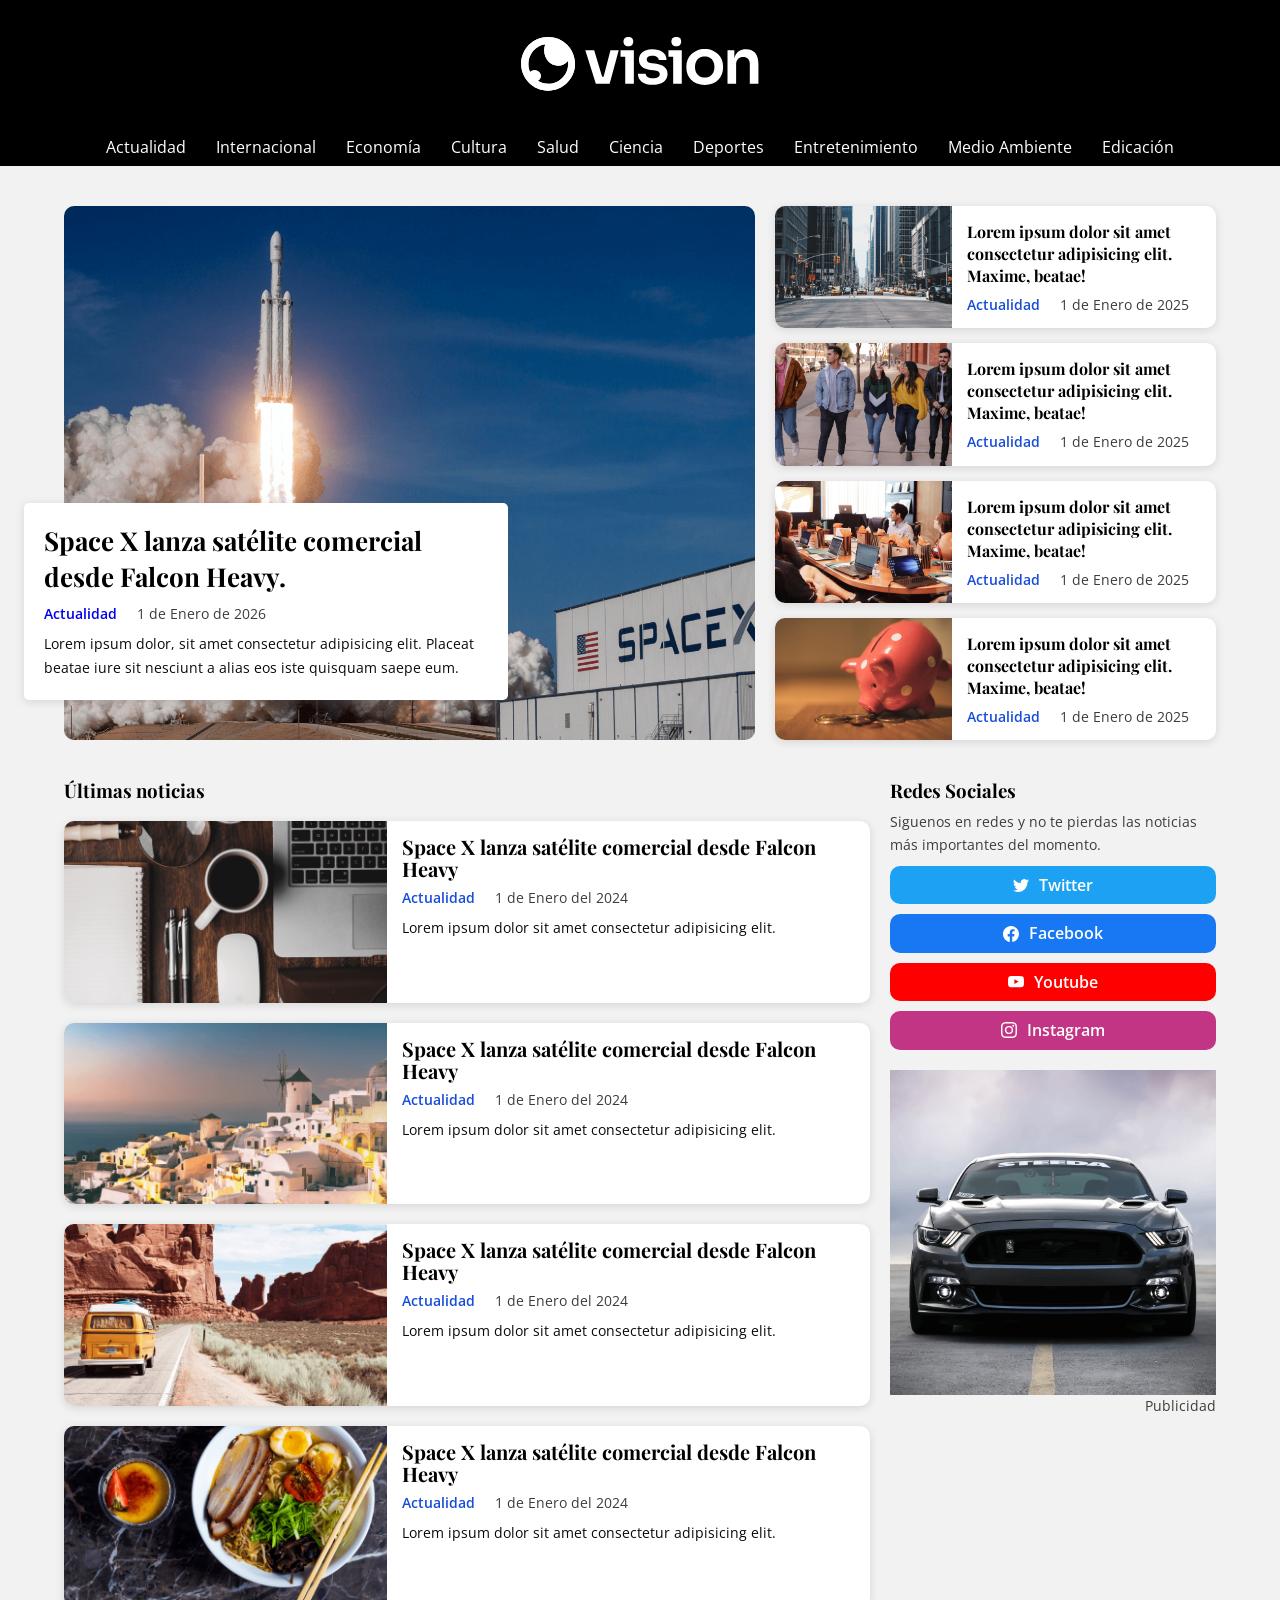
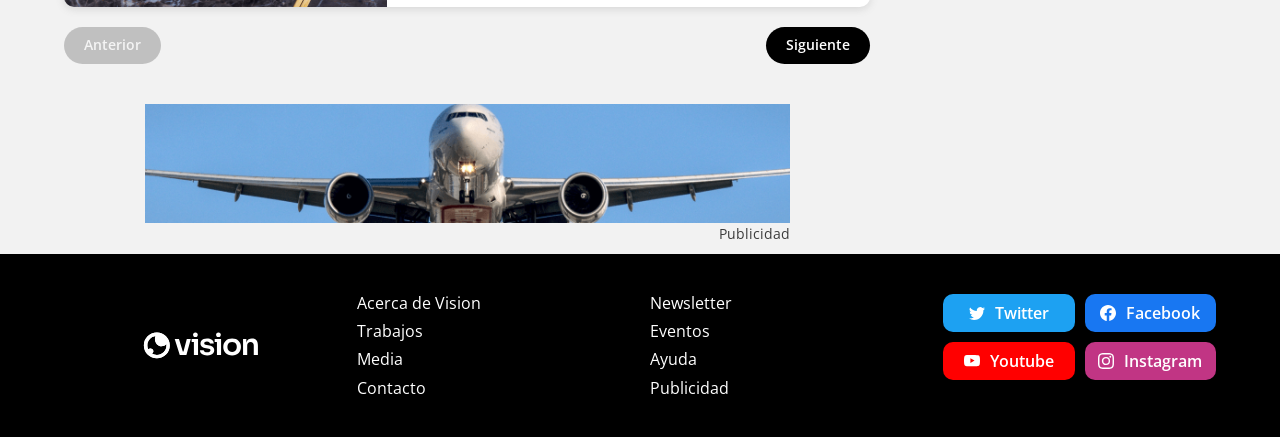
<file: index.html>
<!doctype html>
<html lang="es">
  <head>
    <meta charset="UTF-8" />
    <meta name="viewport" content="width=device-width, initial-scale=1.0" />
    <link rel="preconnect" href="https://fonts.googleapis.com" />
    <link rel="preconnect" href="https://fonts.gstatic.com" crossorigin />
    <link
      href="https://fonts.googleapis.com/css2?family=Open+Sans:ital,wght@0,300..800;1,300..800&family=Playfair+Display:ital,wght@0,400..900;1,400..900&display=swap"
      rel="stylesheet"
    />
    <link rel="stylesheet" href="Css/normalize.css" />
    <link rel="stylesheet" href="Css/estilos.css" />
    <!-- etiqueta "defer" para que el script cargue hasta el final -->
    <script src="./main.js" defer></script>
    <title>Vision Blog</title>
  </head>
  <body>
    <header class="header">
      <!-- logo de la pagina y funcion de enlace a la pagina principal -->
      <div class="logo">
        <a href="index.html">
          <img src="./assets/logo.svg" alt="Logo Vision Blog" />
        </a>
        <button class="btn-menu" id="btn-menu">
          <svg
            xmlns="http://www.w3.org/2000/svg"
            width="16"
            height="16"
            fill="currentColor"
            class="icono"
            viewBox="0 0 16 16"
          >
            <path
              fill-rule="evenodd"
              d="M2.5 12a.5.5 0 0 1 .5-.5h10a.5.5 0 0 1 0 1H3a.5.5 0 0 1-.5-.5m0-4a.5.5 0 0 1 .5-.5h10a.5.5 0 0 1 0 1H3a.5.5 0 0 1-.5-.5m0-4a.5.5 0 0 1 .5-.5h10a.5.5 0 0 1 0 1H3a.5.5 0 0 1-.5-.5"
            />
          </svg>
          <span>Categorias</span>
        </button>
      </div>
      <!-- navbar con ul y li para enlaces del navbar ya que Wordpress trabaja los navbar como lista y no como nav -->
      <div class="contenedor-navbar" id="contenedor-navbar">
        <ul class="navbar">
          <li><a href="#">Actualidad</a></li>
          <li><a href="#">Internacional</a></li>
          <li><a href="#">Economía</a></li>
          <li><a href="#">Cultura</a></li>
          <li><a href="#">Salud</a></li>
          <li><a href="#">Ciencia</a></li>
          <li><a href="#">Deportes</a></li>
          <li><a href="#">Entretenimiento</a></li>
          <li><a href="#">Medio Ambiente</a></li>
          <li><a href="#">Edicación</a></li>
        </ul>
      </div>
    </header>

    <main class="main contenedor">
      <section class="noticias-principales">
        <a href="single.html" class="principal">
          <div class="thumb">
            <img src="./assets/img/0.png" alt="" />
          </div>
          <div class="info">
            <h4 class="titulo">
              Space X lanza satélite comercial desde Falcon Heavy.
            </h4>
            <div class="meta">
              <p class="categoria">Actualidad</p>
              <span class="fecha">1 de Enero de 2026</span>
            </div>
            <p class="extracto">
              Lorem ipsum dolor, sit amet consectetur adipisicing elit. Placeat
              beatae iure sit nesciunt a alias eos iste quisquam saepe eum.
            </p>
          </div>
        </a>

        <div class="noticias-destacadas">
          <a href="single.html" class="card">
            <div class="thumb">
              <img src="./assets/img/1.png" alt="" />
            </div>
            <div class="info">
              <h4 class="titulo">
                Lorem ipsum dolor sit amet consectetur adipisicing elit. Maxime,
                beatae!
              </h4>
              <div class="meta">
                <p class="categoria">Actualidad</p>
                <span class="fecha">1 de Enero de 2025</span>
              </div>
            </div>
          </a>

          <a href="single.html" class="card">
            <div class="thumb">
              <img src="./assets/img/2.png" alt="" />
            </div>
            <div class="info">
              <h4 class="titulo">
                Lorem ipsum dolor sit amet consectetur adipisicing elit. Maxime,
                beatae!
              </h4>
              <div class="meta">
                <p class="categoria">Actualidad</p>
                <span class="fecha">1 de Enero de 2025</span>
              </div>
            </div>
          </a>

          <a href="single.html" class="card">
            <div class="thumb">
              <img src="./assets/img/3.png" alt="" />
            </div>
            <div class="info">
              <h4 class="titulo">
                Lorem ipsum dolor sit amet consectetur adipisicing elit. Maxime,
                beatae!
              </h4>
              <div class="meta">
                <p class="categoria">Actualidad</p>
                <span class="fecha">1 de Enero de 2025</span>
              </div>
            </div>
          </a>

          <a href="single.html" class="card">
            <div class="thumb">
              <img src="./assets/img/4.png" alt="" />
            </div>
            <div class="info">
              <h4 class="titulo">
                Lorem ipsum dolor sit amet consectetur adipisicing elit. Maxime,
                beatae!
              </h4>
              <div class="meta">
                <p class="categoria">Actualidad</p>
                <span class="fecha">1 de Enero de 2025</span>
              </div>
            </div>
          </a>
        </div>
      </section>

      <div class="grid">
        <section class="noticias">
          <h3 class="titulo-seccion">Últimas noticias</h3>
          <a href="single.html" class="card">
            <div class="thumb">
              <img src="./assets/img/5.png" alt="" />
            </div>
            <div class="info">
              <h4 class="titulo">
                Space X lanza satélite comercial desde Falcon Heavy
              </h4>
              <div class="meta">
                <p class="categoria">Actualidad</p>
                <span class="fecha">1 de Enero del 2024</span>
              </div>
              <p class="extracto">
                Lorem ipsum dolor sit amet consectetur adipisicing elit.
              </p>
            </div>
          </a>

          <a href="single.html" class="card">
            <div class="thumb">
              <img src="./assets/img/6.png" alt="" />
            </div>
            <div class="info">
              <h4 class="titulo">
                Space X lanza satélite comercial desde Falcon Heavy
              </h4>
              <div class="meta">
                <p class="categoria">Actualidad</p>
                <span class="fecha">1 de Enero del 2024</span>
              </div>
              <p class="extracto">
                Lorem ipsum dolor sit amet consectetur adipisicing elit.
              </p>
            </div>
          </a>

          <a href="single.html" class="card">
            <div class="thumb">
              <img src="./assets/img/7.png" alt="" />
            </div>
            <div class="info">
              <h4 class="titulo">
                Space X lanza satélite comercial desde Falcon Heavy
              </h4>
              <div class="meta">
                <p class="categoria">Actualidad</p>
                <span class="fecha">1 de Enero del 2024</span>
              </div>
              <p class="extracto">
                Lorem ipsum dolor sit amet consectetur adipisicing elit.
              </p>
            </div>
          </a>

          <a href="single.html" class="card">
            <div class="thumb">
              <img src="./assets/img/8.png" alt="" />
            </div>
            <div class="info">
              <h4 class="titulo">
                Space X lanza satélite comercial desde Falcon Heavy
              </h4>
              <div class="meta">
                <p class="categoria">Actualidad</p>
                <span class="fecha">1 de Enero del 2024</span>
              </div>
              <p class="extracto">
                Lorem ipsum dolor sit amet consectetur adipisicing elit.
              </p>
            </div>
          </a>
          <div class="paginacion">
            <a href="#" class="boton desactivado">Anterior</a>
            <a href="#" class="boton">Siguiente</a>
          </div>
          <div class="anuncios">
            <a href="#" class="anuncio">
              <img src="./assets/img/banner.png" alt="" />
              <p class="leyenda">Publicidad</p>
            </a>
          </div>
        </section>

        <aside class="sidebar">
          <div class="widgets">
            <div class="redes-sociales">
              <h3 class="titulo-seccion">Redes Sociales</h3>
              <p>
                Siguenos en redes y no te pierdas las noticias más importantes
                del momento.
              </p>
              <div class="redes">
                <!-- _blank para que abre en otra pestaña y no se cierre el sitio -->
                <a href="#" class="twitter" target="_blank">
                  <svg
                    xmlns="http://www.w3.org/2000/svg"
                    width="16"
                    height="16"
                    fill="currentColor"
                    class="icono"
                    viewBox="0 0 16 16"
                  >
                    <path
                      d="M5.026 15c6.038 0 9.341-5.003 9.341-9.334q.002-.211-.006-.422A6.7 6.7 0 0 0 16 3.542a6.7 6.7 0 0 1-1.889.518 3.3 3.3 0 0 0 1.447-1.817 6.5 6.5 0 0 1-2.087.793A3.286 3.286 0 0 0 7.875 6.03a9.32 9.32 0 0 1-6.767-3.429 3.29 3.29 0 0 0 1.018 4.382A3.3 3.3 0 0 1 .64 6.575v.045a3.29 3.29 0 0 0 2.632 3.218 3.2 3.2 0 0 1-.865.115 3 3 0 0 1-.614-.057 3.28 3.28 0 0 0 3.067 2.277A6.6 6.6 0 0 1 .78 13.58a6 6 0 0 1-.78-.045A9.34 9.34 0 0 0 5.026 15"
                    />
                  </svg>
                  <span>Twitter</span>
                </a>

                <a href="#" class="facebook" target="_blank">
                  <svg
                    xmlns="http://www.w3.org/2000/svg"
                    width="16"
                    height="16"
                    fill="currentColor"
                    class="icono"
                    viewBox="0 0 16 16"
                  >
                    <path
                      d="M16 8.049c0-4.446-3.582-8.05-8-8.05C3.58 0-.002 3.603-.002 8.05c0 4.017 2.926 7.347 6.75 7.951v-5.625h-2.03V8.05H6.75V6.275c0-2.017 1.195-3.131 3.022-3.131.876 0 1.791.157 1.791.157v1.98h-1.009c-.993 0-1.303.621-1.303 1.258v1.51h2.218l-.354 2.326H9.25V16c3.824-.604 6.75-3.934 6.75-7.951"
                    />
                  </svg>
                  <span>Facebook</span>
                </a>

                <a href="#" class="youtube" target="_blank">
                  <svg
                    xmlns="http://www.w3.org/2000/svg"
                    width="16"
                    height="16"
                    fill="currentColor"
                    class="icono"
                    viewBox="0 0 16 16"
                  >
                    <path
                      d="M8.051 1.999h.089c.822.003 4.987.033 6.11.335a2.01 2.01 0 0 1 1.415 1.42c.101.38.172.883.22 1.402l.01.104.022.26.008.104c.065.914.073 1.77.074 1.957v.075c-.001.194-.01 1.108-.082 2.06l-.008.105-.009.104c-.05.572-.124 1.14-.235 1.558a2.01 2.01 0 0 1-1.415 1.42c-1.16.312-5.569.334-6.18.335h-.142c-.309 0-1.587-.006-2.927-.052l-.17-.006-.087-.004-.171-.007-.171-.007c-1.11-.049-2.167-.128-2.654-.26a2.01 2.01 0 0 1-1.415-1.419c-.111-.417-.185-.986-.235-1.558L.09 9.82l-.008-.104A31 31 0 0 1 0 7.68v-.123c.002-.215.01-.958.064-1.778l.007-.103.003-.052.008-.104.022-.26.01-.104c.048-.519.119-1.023.22-1.402a2.01 2.01 0 0 1 1.415-1.42c.487-.13 1.544-.21 2.654-.26l.17-.007.172-.006.086-.003.171-.007A100 100 0 0 1 7.858 2zM6.4 5.209v4.818l4.157-2.408z"
                    />
                  </svg>
                  <span>Youtube</span>
                </a>

                <a href="#" class="instagram" target="_blank">
                  <svg
                    xmlns="http://www.w3.org/2000/svg"
                    width="16"
                    height="16"
                    fill="currentColor"
                    class="icono"
                    viewBox="0 0 16 16"
                  >
                    <path
                      d="M8 0C5.829 0 5.556.01 4.703.048 3.85.088 3.269.222 2.76.42a3.9 3.9 0 0 0-1.417.923A3.9 3.9 0 0 0 .42 2.76C.222 3.268.087 3.85.048 4.7.01 5.555 0 5.827 0 8.001c0 2.172.01 2.444.048 3.297.04.852.174 1.433.372 1.942.205.526.478.972.923 1.417.444.445.89.719 1.416.923.51.198 1.09.333 1.942.372C5.555 15.99 5.827 16 8 16s2.444-.01 3.298-.048c.851-.04 1.434-.174 1.943-.372a3.9 3.9 0 0 0 1.416-.923c.445-.445.718-.891.923-1.417.197-.509.332-1.09.372-1.942C15.99 10.445 16 10.173 16 8s-.01-2.445-.048-3.299c-.04-.851-.175-1.433-.372-1.941a3.9 3.9 0 0 0-.923-1.417A3.9 3.9 0 0 0 13.24.42c-.51-.198-1.092-.333-1.943-.372C10.443.01 10.172 0 7.998 0zm-.717 1.442h.718c2.136 0 2.389.007 3.232.046.78.035 1.204.166 1.486.275.373.145.64.319.92.599s.453.546.598.92c.11.281.24.705.275 1.485.039.843.047 1.096.047 3.231s-.008 2.389-.047 3.232c-.035.78-.166 1.203-.275 1.485a2.5 2.5 0 0 1-.599.919c-.28.28-.546.453-.92.598-.28.11-.704.24-1.485.276-.843.038-1.096.047-3.232.047s-2.39-.009-3.233-.047c-.78-.036-1.203-.166-1.485-.276a2.5 2.5 0 0 1-.92-.598 2.5 2.5 0 0 1-.6-.92c-.109-.281-.24-.705-.275-1.485-.038-.843-.046-1.096-.046-3.233s.008-2.388.046-3.231c.036-.78.166-1.204.276-1.486.145-.373.319-.64.599-.92s.546-.453.92-.598c.282-.11.705-.24 1.485-.276.738-.034 1.024-.044 2.515-.045zm4.988 1.328a.96.96 0 1 0 0 1.92.96.96 0 0 0 0-1.92m-4.27 1.122a4.109 4.109 0 1 0 0 8.217 4.109 4.109 0 0 0 0-8.217m0 1.441a2.667 2.667 0 1 1 0 5.334 2.667 2.667 0 0 1 0-5.334"
                    />
                  </svg>
                  <span>Instagram</span>
                </a>
              </div>
            </div>

            <div class="publicidad">
                <a href="#" class="anuncio">
                    <img src="./assets/img/ad.png" alt="" />
                    <p class="leyenda">Publicidad</p>
                </a>
            </div>
          </div>
        </aside>
      </div>
    </main>

    <footer class="footer">
        <div class="contenedor">
            <div class="widgets">
                <div class="logo">
                    <img src="./assets/logo.svg" alt="Logo Vision Blog" />
                </div>
                <div class="enlaces">
                    <ul>
                        <li><a href="#">Acerca de Vision</a></li>
                        <li><a href="#">Trabajos</a></li>
                        <li><a href="#">Media</a></li>
                        <li><a href="#">Contacto</a></li>
                    </ul>
                </div>
                <div class="enlaces">
                    <ul>
                        <li><a href="#">Newsletter</a></li>
                        <li><a href="#">Eventos</a></li>
                        <li><a href="#">Ayuda</a></li>
                        <li><a href="#">Publicidad</a></li>
                    </ul>
                </div>
                <div class="redes-sociales">
                    <div class="redes">
                        <!-- _blank para que abre en otra pestaña y no se cierre el sitio -->
                        <a href="#" class="twitter" target="_blank">
                        <svg
                            xmlns="http://www.w3.org/2000/svg"
                            width="16"
                            height="16"
                            fill="currentColor"
                            class="icono"
                            viewBox="0 0 16 16"
                        >
                            <path
                            d="M5.026 15c6.038 0 9.341-5.003 9.341-9.334q.002-.211-.006-.422A6.7 6.7 0 0 0 16 3.542a6.7 6.7 0 0 1-1.889.518 3.3 3.3 0 0 0 1.447-1.817 6.5 6.5 0 0 1-2.087.793A3.286 3.286 0 0 0 7.875 6.03a9.32 9.32 0 0 1-6.767-3.429 3.29 3.29 0 0 0 1.018 4.382A3.3 3.3 0 0 1 .64 6.575v.045a3.29 3.29 0 0 0 2.632 3.218 3.2 3.2 0 0 1-.865.115 3 3 0 0 1-.614-.057 3.28 3.28 0 0 0 3.067 2.277A6.6 6.6 0 0 1 .78 13.58a6 6 0 0 1-.78-.045A9.34 9.34 0 0 0 5.026 15"
                            />
                        </svg>
                        <span>Twitter</span>
                        </a>

                        <a href="#" class="facebook" target="_blank">
                        <svg
                            xmlns="http://www.w3.org/2000/svg"
                            width="16"
                            height="16"
                            fill="currentColor"
                            class="icono"
                            viewBox="0 0 16 16"
                        >
                            <path
                            d="M16 8.049c0-4.446-3.582-8.05-8-8.05C3.58 0-.002 3.603-.002 8.05c0 4.017 2.926 7.347 6.75 7.951v-5.625h-2.03V8.05H6.75V6.275c0-2.017 1.195-3.131 3.022-3.131.876 0 1.791.157 1.791.157v1.98h-1.009c-.993 0-1.303.621-1.303 1.258v1.51h2.218l-.354 2.326H9.25V16c3.824-.604 6.75-3.934 6.75-7.951"
                            />
                        </svg>
                        <span>Facebook</span>
                        </a>

                        <a href="#" class="youtube" target="_blank">
                        <svg
                            xmlns="http://www.w3.org/2000/svg"
                            width="16"
                            height="16"
                            fill="currentColor"
                            class="icono"
                            viewBox="0 0 16 16"
                        >
                            <path
                            d="M8.051 1.999h.089c.822.003 4.987.033 6.11.335a2.01 2.01 0 0 1 1.415 1.42c.101.38.172.883.22 1.402l.01.104.022.26.008.104c.065.914.073 1.77.074 1.957v.075c-.001.194-.01 1.108-.082 2.06l-.008.105-.009.104c-.05.572-.124 1.14-.235 1.558a2.01 2.01 0 0 1-1.415 1.42c-1.16.312-5.569.334-6.18.335h-.142c-.309 0-1.587-.006-2.927-.052l-.17-.006-.087-.004-.171-.007-.171-.007c-1.11-.049-2.167-.128-2.654-.26a2.01 2.01 0 0 1-1.415-1.419c-.111-.417-.185-.986-.235-1.558L.09 9.82l-.008-.104A31 31 0 0 1 0 7.68v-.123c.002-.215.01-.958.064-1.778l.007-.103.003-.052.008-.104.022-.26.01-.104c.048-.519.119-1.023.22-1.402a2.01 2.01 0 0 1 1.415-1.42c.487-.13 1.544-.21 2.654-.26l.17-.007.172-.006.086-.003.171-.007A100 100 0 0 1 7.858 2zM6.4 5.209v4.818l4.157-2.408z"
                            />
                        </svg>
                        <span>Youtube</span>
                        </a>

                        <a href="#" class="instagram" target="_blank">
                        <svg
                            xmlns="http://www.w3.org/2000/svg"
                            width="16"
                            height="16"
                            fill="currentColor"
                            class="icono"
                            viewBox="0 0 16 16"
                        >
                            <path
                            d="M8 0C5.829 0 5.556.01 4.703.048 3.85.088 3.269.222 2.76.42a3.9 3.9 0 0 0-1.417.923A3.9 3.9 0 0 0 .42 2.76C.222 3.268.087 3.85.048 4.7.01 5.555 0 5.827 0 8.001c0 2.172.01 2.444.048 3.297.04.852.174 1.433.372 1.942.205.526.478.972.923 1.417.444.445.89.719 1.416.923.51.198 1.09.333 1.942.372C5.555 15.99 5.827 16 8 16s2.444-.01 3.298-.048c.851-.04 1.434-.174 1.943-.372a3.9 3.9 0 0 0 1.416-.923c.445-.445.718-.891.923-1.417.197-.509.332-1.09.372-1.942C15.99 10.445 16 10.173 16 8s-.01-2.445-.048-3.299c-.04-.851-.175-1.433-.372-1.941a3.9 3.9 0 0 0-.923-1.417A3.9 3.9 0 0 0 13.24.42c-.51-.198-1.092-.333-1.943-.372C10.443.01 10.172 0 7.998 0zm-.717 1.442h.718c2.136 0 2.389.007 3.232.046.78.035 1.204.166 1.486.275.373.145.64.319.92.599s.453.546.598.92c.11.281.24.705.275 1.485.039.843.047 1.096.047 3.231s-.008 2.389-.047 3.232c-.035.78-.166 1.203-.275 1.485a2.5 2.5 0 0 1-.599.919c-.28.28-.546.453-.92.598-.28.11-.704.24-1.485.276-.843.038-1.096.047-3.232.047s-2.39-.009-3.233-.047c-.78-.036-1.203-.166-1.485-.276a2.5 2.5 0 0 1-.92-.598 2.5 2.5 0 0 1-.6-.92c-.109-.281-.24-.705-.275-1.485-.038-.843-.046-1.096-.046-3.233s.008-2.388.046-3.231c.036-.78.166-1.204.276-1.486.145-.373.319-.64.599-.92s.546-.453.92-.598c.282-.11.705-.24 1.485-.276.738-.034 1.024-.044 2.515-.045zm4.988 1.328a.96.96 0 1 0 0 1.92.96.96 0 0 0 0-1.92m-4.27 1.122a4.109 4.109 0 1 0 0 8.217 4.109 4.109 0 0 0 0-8.217m0 1.441a2.667 2.667 0 1 1 0 5.334 2.667 2.667 0 0 1 0-5.334"
                            />
                        </svg>
                        <span>Instagram</span>
                        </a>
                    </div>
                </div>
            </div>
        </div>
    </footer>
  </body>
</html>
</file>
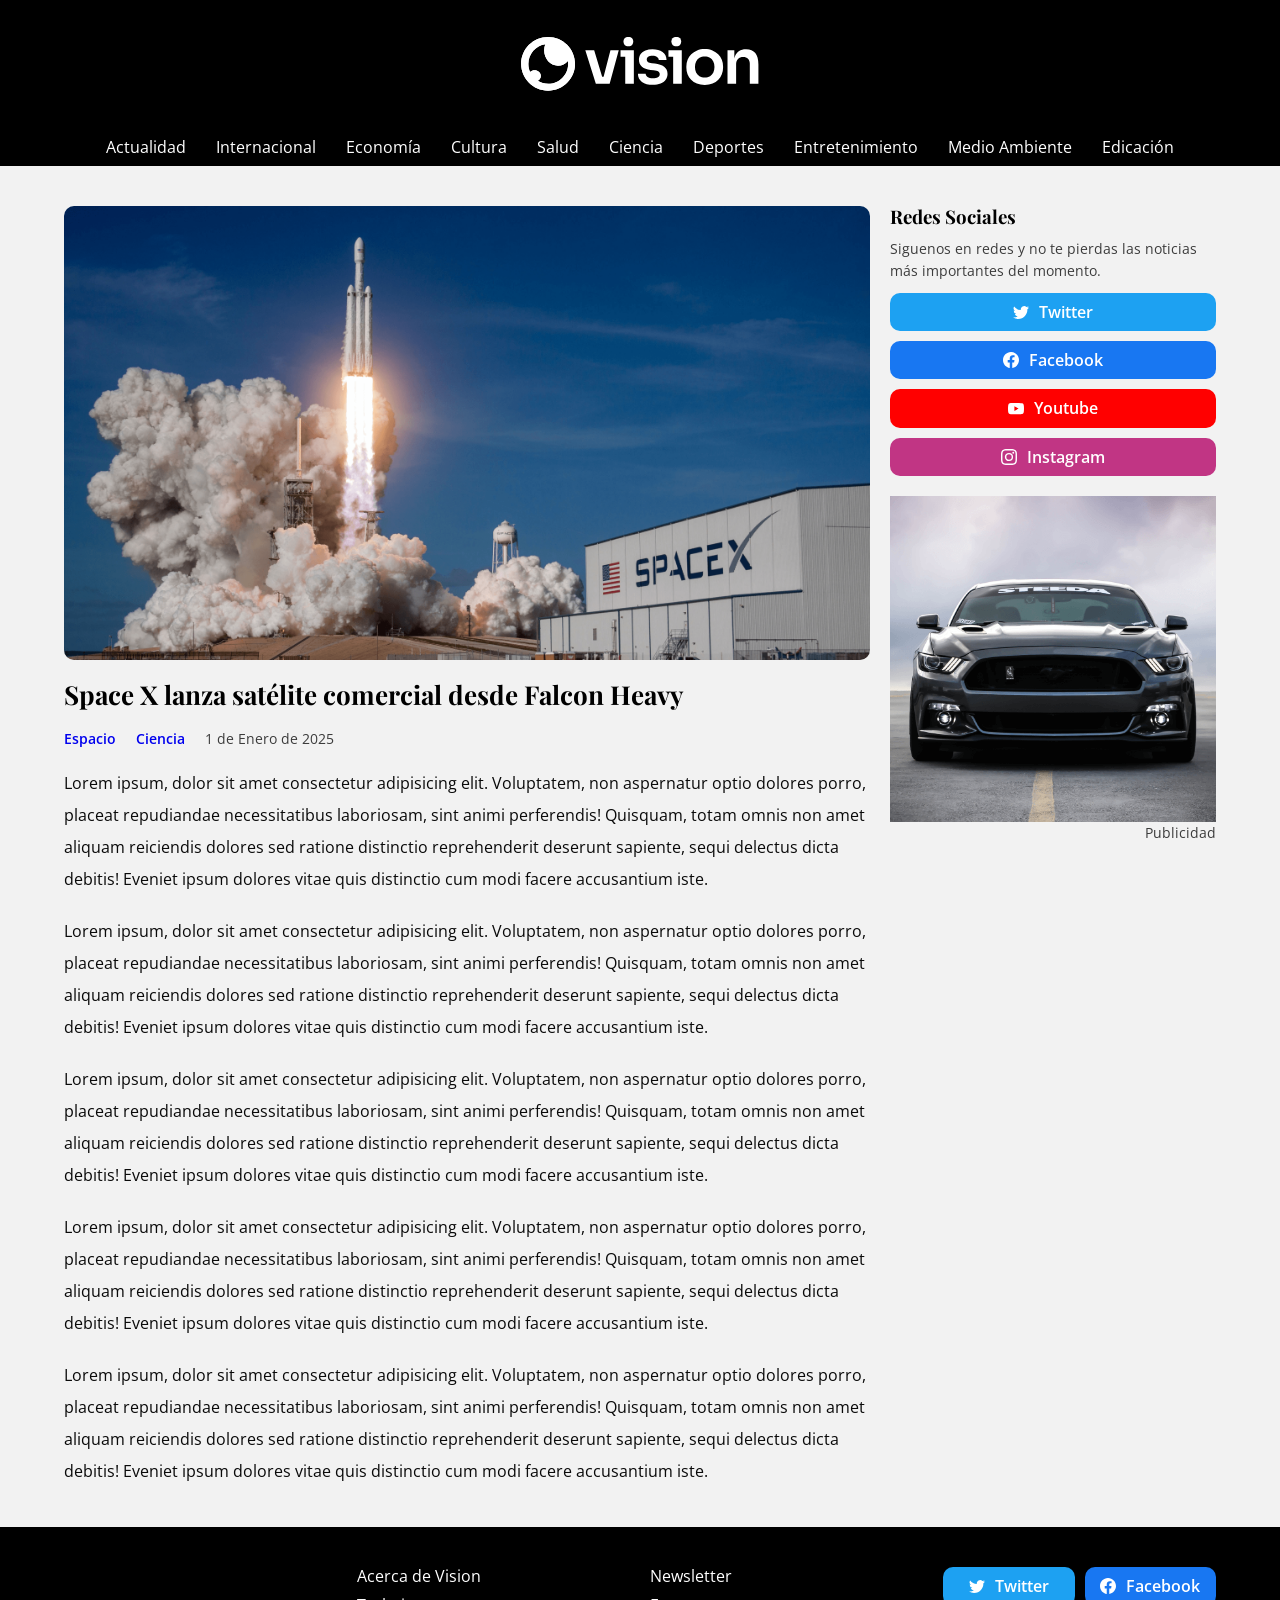
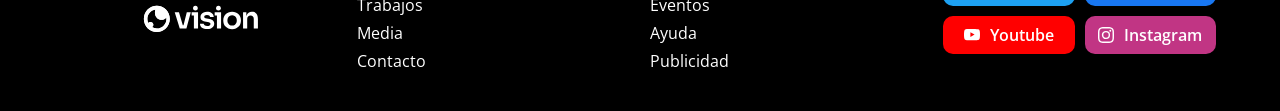
<file: single.html>
<!doctype html>
<html lang="es">
  <head>
    <meta charset="UTF-8" />
    <meta name="viewport" content="width=device-width, initial-scale=1.0" />
    <link rel="preconnect" href="https://fonts.googleapis.com" />
    <link rel="preconnect" href="https://fonts.gstatic.com" crossorigin />
    <link
      href="https://fonts.googleapis.com/css2?family=Open+Sans:ital,wght@0,300..800;1,300..800&family=Playfair+Display:ital,wght@0,400..900;1,400..900&display=swap"
      rel="stylesheet"
    />
    <link rel="stylesheet" href="Css/normalize.css" />
    <link rel="stylesheet" href="Css/estilos.css" />
    <link rel="stylesheet" href="Css/single.css" />
    <!-- etiqueta "defer" para que el script cargue hasta el final -->
    <script src="./main.js" defer></script>
    <title>Space X lanza satélite comercial desde Falcon Heavy</title>
  </head>
  <body>
    <header class="header">
      <!-- logo de la pagina y funcion de enlace a la pagina principal -->
      <div class="logo">
        <a href="index.html">
          <img src="./assets/logo.svg" alt="Logo Vision Blog" />
        </a>
        <button class="btn-menu" id="btn-menu">
          <svg
            xmlns="http://www.w3.org/2000/svg"
            width="16"
            height="16"
            fill="currentColor"
            class="icono"
            viewBox="0 0 16 16"
          >
            <path
              fill-rule="evenodd"
              d="M2.5 12a.5.5 0 0 1 .5-.5h10a.5.5 0 0 1 0 1H3a.5.5 0 0 1-.5-.5m0-4a.5.5 0 0 1 .5-.5h10a.5.5 0 0 1 0 1H3a.5.5 0 0 1-.5-.5m0-4a.5.5 0 0 1 .5-.5h10a.5.5 0 0 1 0 1H3a.5.5 0 0 1-.5-.5"
            />
          </svg>
          <span>Categorias</span>
        </button>
      </div>
      <!-- navbar con ul y li para enlaces del navbar ya que Wordpress trabaja los navbar como lista y no como nav -->
      <div class="contenedor-navbar" id="contenedor-navbar">
        <ul class="navbar">
          <li><a href="#">Actualidad</a></li>
          <li><a href="#">Internacional</a></li>
          <li><a href="#">Economía</a></li>
          <li><a href="#">Cultura</a></li>
          <li><a href="#">Salud</a></li>
          <li><a href="#">Ciencia</a></li>
          <li><a href="#">Deportes</a></li>
          <li><a href="#">Entretenimiento</a></li>
          <li><a href="#">Medio Ambiente</a></li>
          <li><a href="#">Edicación</a></li>
        </ul>
      </div>
    </header>

    <main class="main contenedor">
      <div class="grid">
        <article class="articulo">
          <div class="thumb">
            <img src="./assets/img/0.png" alt="" />
          </div>
          <h1 class="titulo">
            Space X lanza satélite comercial desde Falcon Heavy
          </h1>
          <div class="meta">
            <div class="categorias">
              <ul>
                <li><a href="#">Espacio</a></li>
                <li><a href="#">Ciencia</a></li>
              </ul>
            </div>
            <p class="fecha">1 de Enero de 2025</p>
          </div>
          <div class="texto">
            <p>
              Lorem ipsum, dolor sit amet consectetur adipisicing elit.
              Voluptatem, non aspernatur optio dolores porro, placeat
              repudiandae necessitatibus laboriosam, sint animi perferendis!
              Quisquam, totam omnis non amet aliquam reiciendis dolores sed
              ratione distinctio reprehenderit deserunt sapiente, sequi delectus
              dicta debitis! Eveniet ipsum dolores vitae quis distinctio cum
              modi facere accusantium iste.
            </p>
            <p>
              Lorem ipsum, dolor sit amet consectetur adipisicing elit.
              Voluptatem, non aspernatur optio dolores porro, placeat
              repudiandae necessitatibus laboriosam, sint animi perferendis!
              Quisquam, totam omnis non amet aliquam reiciendis dolores sed
              ratione distinctio reprehenderit deserunt sapiente, sequi delectus
              dicta debitis! Eveniet ipsum dolores vitae quis distinctio cum
              modi facere accusantium iste.
            </p>
            <p>
              Lorem ipsum, dolor sit amet consectetur adipisicing elit.
              Voluptatem, non aspernatur optio dolores porro, placeat
              repudiandae necessitatibus laboriosam, sint animi perferendis!
              Quisquam, totam omnis non amet aliquam reiciendis dolores sed
              ratione distinctio reprehenderit deserunt sapiente, sequi delectus
              dicta debitis! Eveniet ipsum dolores vitae quis distinctio cum
              modi facere accusantium iste.
            </p>
            <p>
              Lorem ipsum, dolor sit amet consectetur adipisicing elit.
              Voluptatem, non aspernatur optio dolores porro, placeat
              repudiandae necessitatibus laboriosam, sint animi perferendis!
              Quisquam, totam omnis non amet aliquam reiciendis dolores sed
              ratione distinctio reprehenderit deserunt sapiente, sequi delectus
              dicta debitis! Eveniet ipsum dolores vitae quis distinctio cum
              modi facere accusantium iste.
            </p>
            <p>
              Lorem ipsum, dolor sit amet consectetur adipisicing elit.
              Voluptatem, non aspernatur optio dolores porro, placeat
              repudiandae necessitatibus laboriosam, sint animi perferendis!
              Quisquam, totam omnis non amet aliquam reiciendis dolores sed
              ratione distinctio reprehenderit deserunt sapiente, sequi delectus
              dicta debitis! Eveniet ipsum dolores vitae quis distinctio cum
              modi facere accusantium iste.
            </p>
          </div>
        </article>

        <aside class="sidebar">
          <div class="widgets">
            <div class="redes-sociales">
              <h3 class="titulo-seccion">Redes Sociales</h3>
              <p>
                Siguenos en redes y no te pierdas las noticias más importantes
                del momento.
              </p>
              <div class="redes">
                <!-- _blank para que abre en otra pestaña y no se cierre el sitio -->
                <a href="#" class="twitter" target="_blank">
                  <svg
                    xmlns="http://www.w3.org/2000/svg"
                    width="16"
                    height="16"
                    fill="currentColor"
                    class="icono"
                    viewBox="0 0 16 16"
                  >
                    <path
                      d="M5.026 15c6.038 0 9.341-5.003 9.341-9.334q.002-.211-.006-.422A6.7 6.7 0 0 0 16 3.542a6.7 6.7 0 0 1-1.889.518 3.3 3.3 0 0 0 1.447-1.817 6.5 6.5 0 0 1-2.087.793A3.286 3.286 0 0 0 7.875 6.03a9.32 9.32 0 0 1-6.767-3.429 3.29 3.29 0 0 0 1.018 4.382A3.3 3.3 0 0 1 .64 6.575v.045a3.29 3.29 0 0 0 2.632 3.218 3.2 3.2 0 0 1-.865.115 3 3 0 0 1-.614-.057 3.28 3.28 0 0 0 3.067 2.277A6.6 6.6 0 0 1 .78 13.58a6 6 0 0 1-.78-.045A9.34 9.34 0 0 0 5.026 15"
                    />
                  </svg>
                  <span>Twitter</span>
                </a>

                <a href="#" class="facebook" target="_blank">
                  <svg
                    xmlns="http://www.w3.org/2000/svg"
                    width="16"
                    height="16"
                    fill="currentColor"
                    class="icono"
                    viewBox="0 0 16 16"
                  >
                    <path
                      d="M16 8.049c0-4.446-3.582-8.05-8-8.05C3.58 0-.002 3.603-.002 8.05c0 4.017 2.926 7.347 6.75 7.951v-5.625h-2.03V8.05H6.75V6.275c0-2.017 1.195-3.131 3.022-3.131.876 0 1.791.157 1.791.157v1.98h-1.009c-.993 0-1.303.621-1.303 1.258v1.51h2.218l-.354 2.326H9.25V16c3.824-.604 6.75-3.934 6.75-7.951"
                    />
                  </svg>
                  <span>Facebook</span>
                </a>

                <a href="#" class="youtube" target="_blank">
                  <svg
                    xmlns="http://www.w3.org/2000/svg"
                    width="16"
                    height="16"
                    fill="currentColor"
                    class="icono"
                    viewBox="0 0 16 16"
                  >
                    <path
                      d="M8.051 1.999h.089c.822.003 4.987.033 6.11.335a2.01 2.01 0 0 1 1.415 1.42c.101.38.172.883.22 1.402l.01.104.022.26.008.104c.065.914.073 1.77.074 1.957v.075c-.001.194-.01 1.108-.082 2.06l-.008.105-.009.104c-.05.572-.124 1.14-.235 1.558a2.01 2.01 0 0 1-1.415 1.42c-1.16.312-5.569.334-6.18.335h-.142c-.309 0-1.587-.006-2.927-.052l-.17-.006-.087-.004-.171-.007-.171-.007c-1.11-.049-2.167-.128-2.654-.26a2.01 2.01 0 0 1-1.415-1.419c-.111-.417-.185-.986-.235-1.558L.09 9.82l-.008-.104A31 31 0 0 1 0 7.68v-.123c.002-.215.01-.958.064-1.778l.007-.103.003-.052.008-.104.022-.26.01-.104c.048-.519.119-1.023.22-1.402a2.01 2.01 0 0 1 1.415-1.42c.487-.13 1.544-.21 2.654-.26l.17-.007.172-.006.086-.003.171-.007A100 100 0 0 1 7.858 2zM6.4 5.209v4.818l4.157-2.408z"
                    />
                  </svg>
                  <span>Youtube</span>
                </a>

                <a href="#" class="instagram" target="_blank">
                  <svg
                    xmlns="http://www.w3.org/2000/svg"
                    width="16"
                    height="16"
                    fill="currentColor"
                    class="icono"
                    viewBox="0 0 16 16"
                  >
                    <path
                      d="M8 0C5.829 0 5.556.01 4.703.048 3.85.088 3.269.222 2.76.42a3.9 3.9 0 0 0-1.417.923A3.9 3.9 0 0 0 .42 2.76C.222 3.268.087 3.85.048 4.7.01 5.555 0 5.827 0 8.001c0 2.172.01 2.444.048 3.297.04.852.174 1.433.372 1.942.205.526.478.972.923 1.417.444.445.89.719 1.416.923.51.198 1.09.333 1.942.372C5.555 15.99 5.827 16 8 16s2.444-.01 3.298-.048c.851-.04 1.434-.174 1.943-.372a3.9 3.9 0 0 0 1.416-.923c.445-.445.718-.891.923-1.417.197-.509.332-1.09.372-1.942C15.99 10.445 16 10.173 16 8s-.01-2.445-.048-3.299c-.04-.851-.175-1.433-.372-1.941a3.9 3.9 0 0 0-.923-1.417A3.9 3.9 0 0 0 13.24.42c-.51-.198-1.092-.333-1.943-.372C10.443.01 10.172 0 7.998 0zm-.717 1.442h.718c2.136 0 2.389.007 3.232.046.78.035 1.204.166 1.486.275.373.145.64.319.92.599s.453.546.598.92c.11.281.24.705.275 1.485.039.843.047 1.096.047 3.231s-.008 2.389-.047 3.232c-.035.78-.166 1.203-.275 1.485a2.5 2.5 0 0 1-.599.919c-.28.28-.546.453-.92.598-.28.11-.704.24-1.485.276-.843.038-1.096.047-3.232.047s-2.39-.009-3.233-.047c-.78-.036-1.203-.166-1.485-.276a2.5 2.5 0 0 1-.92-.598 2.5 2.5 0 0 1-.6-.92c-.109-.281-.24-.705-.275-1.485-.038-.843-.046-1.096-.046-3.233s.008-2.388.046-3.231c.036-.78.166-1.204.276-1.486.145-.373.319-.64.599-.92s.546-.453.92-.598c.282-.11.705-.24 1.485-.276.738-.034 1.024-.044 2.515-.045zm4.988 1.328a.96.96 0 1 0 0 1.92.96.96 0 0 0 0-1.92m-4.27 1.122a4.109 4.109 0 1 0 0 8.217 4.109 4.109 0 0 0 0-8.217m0 1.441a2.667 2.667 0 1 1 0 5.334 2.667 2.667 0 0 1 0-5.334"
                    />
                  </svg>
                  <span>Instagram</span>
                </a>
              </div>
            </div>

            <div class="publicidad">
              <a href="#" class="anuncio">
                <img src="./assets/img/ad.png" alt="" />
                <p class="leyenda">Publicidad</p>
              </a>
            </div>
          </div>
        </aside>
      </div>
    </main>

    <footer class="footer">
      <div class="contenedor">
        <div class="widgets">
          <div class="logo">
            <img src="./assets/logo.svg" alt="Logo Vision Blog" />
          </div>
          <div class="enlaces">
            <ul>
              <li><a href="#">Acerca de Vision</a></li>
              <li><a href="#">Trabajos</a></li>
              <li><a href="#">Media</a></li>
              <li><a href="#">Contacto</a></li>
            </ul>
          </div>
          <div class="enlaces">
            <ul>
              <li><a href="#">Newsletter</a></li>
              <li><a href="#">Eventos</a></li>
              <li><a href="#">Ayuda</a></li>
              <li><a href="#">Publicidad</a></li>
            </ul>
          </div>
          <div class="redes-sociales">
            <div class="redes">
              <!-- _blank para que abre en otra pestaña y no se cierre el sitio -->
              <a href="#" class="twitter" target="_blank">
                <svg
                  xmlns="http://www.w3.org/2000/svg"
                  width="16"
                  height="16"
                  fill="currentColor"
                  class="icono"
                  viewBox="0 0 16 16"
                >
                  <path
                    d="M5.026 15c6.038 0 9.341-5.003 9.341-9.334q.002-.211-.006-.422A6.7 6.7 0 0 0 16 3.542a6.7 6.7 0 0 1-1.889.518 3.3 3.3 0 0 0 1.447-1.817 6.5 6.5 0 0 1-2.087.793A3.286 3.286 0 0 0 7.875 6.03a9.32 9.32 0 0 1-6.767-3.429 3.29 3.29 0 0 0 1.018 4.382A3.3 3.3 0 0 1 .64 6.575v.045a3.29 3.29 0 0 0 2.632 3.218 3.2 3.2 0 0 1-.865.115 3 3 0 0 1-.614-.057 3.28 3.28 0 0 0 3.067 2.277A6.6 6.6 0 0 1 .78 13.58a6 6 0 0 1-.78-.045A9.34 9.34 0 0 0 5.026 15"
                  />
                </svg>
                <span>Twitter</span>
              </a>

              <a href="#" class="facebook" target="_blank">
                <svg
                  xmlns="http://www.w3.org/2000/svg"
                  width="16"
                  height="16"
                  fill="currentColor"
                  class="icono"
                  viewBox="0 0 16 16"
                >
                  <path
                    d="M16 8.049c0-4.446-3.582-8.05-8-8.05C3.58 0-.002 3.603-.002 8.05c0 4.017 2.926 7.347 6.75 7.951v-5.625h-2.03V8.05H6.75V6.275c0-2.017 1.195-3.131 3.022-3.131.876 0 1.791.157 1.791.157v1.98h-1.009c-.993 0-1.303.621-1.303 1.258v1.51h2.218l-.354 2.326H9.25V16c3.824-.604 6.75-3.934 6.75-7.951"
                  />
                </svg>
                <span>Facebook</span>
              </a>

              <a href="#" class="youtube" target="_blank">
                <svg
                  xmlns="http://www.w3.org/2000/svg"
                  width="16"
                  height="16"
                  fill="currentColor"
                  class="icono"
                  viewBox="0 0 16 16"
                >
                  <path
                    d="M8.051 1.999h.089c.822.003 4.987.033 6.11.335a2.01 2.01 0 0 1 1.415 1.42c.101.38.172.883.22 1.402l.01.104.022.26.008.104c.065.914.073 1.77.074 1.957v.075c-.001.194-.01 1.108-.082 2.06l-.008.105-.009.104c-.05.572-.124 1.14-.235 1.558a2.01 2.01 0 0 1-1.415 1.42c-1.16.312-5.569.334-6.18.335h-.142c-.309 0-1.587-.006-2.927-.052l-.17-.006-.087-.004-.171-.007-.171-.007c-1.11-.049-2.167-.128-2.654-.26a2.01 2.01 0 0 1-1.415-1.419c-.111-.417-.185-.986-.235-1.558L.09 9.82l-.008-.104A31 31 0 0 1 0 7.68v-.123c.002-.215.01-.958.064-1.778l.007-.103.003-.052.008-.104.022-.26.01-.104c.048-.519.119-1.023.22-1.402a2.01 2.01 0 0 1 1.415-1.42c.487-.13 1.544-.21 2.654-.26l.17-.007.172-.006.086-.003.171-.007A100 100 0 0 1 7.858 2zM6.4 5.209v4.818l4.157-2.408z"
                  />
                </svg>
                <span>Youtube</span>
              </a>

              <a href="#" class="instagram" target="_blank">
                <svg
                  xmlns="http://www.w3.org/2000/svg"
                  width="16"
                  height="16"
                  fill="currentColor"
                  class="icono"
                  viewBox="0 0 16 16"
                >
                  <path
                    d="M8 0C5.829 0 5.556.01 4.703.048 3.85.088 3.269.222 2.76.42a3.9 3.9 0 0 0-1.417.923A3.9 3.9 0 0 0 .42 2.76C.222 3.268.087 3.85.048 4.7.01 5.555 0 5.827 0 8.001c0 2.172.01 2.444.048 3.297.04.852.174 1.433.372 1.942.205.526.478.972.923 1.417.444.445.89.719 1.416.923.51.198 1.09.333 1.942.372C5.555 15.99 5.827 16 8 16s2.444-.01 3.298-.048c.851-.04 1.434-.174 1.943-.372a3.9 3.9 0 0 0 1.416-.923c.445-.445.718-.891.923-1.417.197-.509.332-1.09.372-1.942C15.99 10.445 16 10.173 16 8s-.01-2.445-.048-3.299c-.04-.851-.175-1.433-.372-1.941a3.9 3.9 0 0 0-.923-1.417A3.9 3.9 0 0 0 13.24.42c-.51-.198-1.092-.333-1.943-.372C10.443.01 10.172 0 7.998 0zm-.717 1.442h.718c2.136 0 2.389.007 3.232.046.78.035 1.204.166 1.486.275.373.145.64.319.92.599s.453.546.598.92c.11.281.24.705.275 1.485.039.843.047 1.096.047 3.231s-.008 2.389-.047 3.232c-.035.78-.166 1.203-.275 1.485a2.5 2.5 0 0 1-.599.919c-.28.28-.546.453-.92.598-.28.11-.704.24-1.485.276-.843.038-1.096.047-3.232.047s-2.39-.009-3.233-.047c-.78-.036-1.203-.166-1.485-.276a2.5 2.5 0 0 1-.92-.598 2.5 2.5 0 0 1-.6-.92c-.109-.281-.24-.705-.275-1.485-.038-.843-.046-1.096-.046-3.233s.008-2.388.046-3.231c.036-.78.166-1.204.276-1.486.145-.373.319-.64.599-.92s.546-.453.92-.598c.282-.11.705-.24 1.485-.276.738-.034 1.024-.044 2.515-.045zm4.988 1.328a.96.96 0 1 0 0 1.92.96.96 0 0 0 0-1.92m-4.27 1.122a4.109 4.109 0 1 0 0 8.217 4.109 4.109 0 0 0 0-8.217m0 1.441a2.667 2.667 0 1 1 0 5.334 2.667 2.667 0 0 1 0-5.334"
                  />
                </svg>
                <span>Instagram</span>
              </a>
            </div>
          </div>
        </div>
      </div>
    </footer>
  </body>
</html>
</file>
<file: Css/estilos.css>
:root {
    --primario: #174dd9;
    --sombra-card: rgba(99, 99, 99, 0.2) 0px 2px 8px 0px;
}

*,
*::after,
*::before {
    margin: 0;
    padding: 0;
    box-sizing: border-box;
}

body {
    font-family: 'Open Sans', sans-serif;
    background: #f2f2f2;
    display: grid;
    /* 1ra fila header, 2da fila contenido de la pagina y 3ra footer */
    grid-template-rows: auto 1fr auto;
    /* alto de 100vh para que abarque toda la pagina y no solo la parte que tiene contenido */
    height: 100vh;
}

:is(h1, h2, h3, h4, h5, h6) {
    font-family: 'Playfair Display', serif;
    font-weight: 700;
}

a {
    text-decoration: none;

    &:hover {
        text-decoration: underline;
    }
}

img {
    vertical-align: top;
}

/* centramos la pagina */
.contenedor {
    width: 90%;
    max-width: 1200px;
    margin: 0 auto;
}

/* --- COMPONENETE CARD --- */
.card {
    width: 100%;
    display: grid;
    grid-template-columns: auto 60%;
    color: #000;
    box-shadow: var(--sombra-card);
    background: #fff;
    border-radius: 10px;
    overflow: hidden;

    &:hover {
        text-decoration: none;
    }

    .thumb {
        overflow: hidden;

        img {
            width: 100%;
            height: 100%;
            object-fit: cover;
            transform: scale(105%);
            transition: 0.3s ease all;
        }

        &:hover img {
            transform: scale(100%);
        }
    }

    .info {
        padding: 15px;
        display: flex;
        flex-direction: column;
        gap: 10px;

        .titulo {
            line-height: 22px;
            font-size: 20px;
        }

        .meta {
            display: flex;
            flex-wrap: wrap;
            gap: 20px;
            align-items: center;

            .categoria {
                font-weight: 600;
                font-size: 14px;
                color: #174dd9;
            }

            .fecha {
                font-size: 14px;
                color: #3c3c3c;
            }
        }
    }

    .extracto {
        line-height: 170%;
        font-size: 14px;
        color: #0a0a0a;
    }

    @media screen and (max-width: 768px) {
        & {
            grid-template-columns: auto 75%;
        }
    }
}

/* --- HEADER --- */
.header {
    background: #000;
    color: #fff;
    display: grid;
    /* 1ra fila para el logo y 2da fila para el navbar */
    grid-template-rows: auto 1fr;
    margin-bottom: 40px;

    .logo {
    /* centramos el logo */
        display: flex;
        justify-content: center;
        align-items: center;
        text-align: center;

        img {
            height: 10vw;
            min-width: 150px;
        }

        .btn-menu {
            display: none;
            border: 1px solid rgba(255, 255, 255, 0.5);
            background: none;
            color: #fff;
            border-radius: 5px;
            padding: 10px;
            font-family: 'Open Sans', sans-serif;
            font-weight: 600;
            align-items: center;
            gap: 7px;
            cursor: pointer;
            transition: 0.3s ease all;

            &:hover {
                border: 1px solid rgba(255, 255, 255, 1);
            }
            .icono {
                width: 20px;
                height: 20px;
            }
        }
    }

    .navbar {
    /* quitamos los puntitos de la izquierda que tienen las listas */
        list-style: none;
        display: flex;
        justify-content: center;
        flex-wrap: wrap;

        & a {
            color: #fff;
            padding: 10px 15px;
            display: block;
            transition: 0.2s ease background;

            &:hover {
                background: var(--primario);
                text-decoration: none;
            }
        }
    }

    @media screen and (max-width: 576px) {
        & {
            .logo {
                justify-content: space-between;

                .btn-menu {
                /* al llegar a un tamaño de 576px muestra el btn-menu  */
                    display: flex;
                }
            }

            .contenedor-navbar {
                display: none;
                width: 100vw;
                height: 100vh;
                background: rgba(0, 0, 0, 0.5);
                /* fixed para que se fije a la ventana y no poder scrollear, fijamos a las cordenadas 0 arriba y izquierda y queda debajo el contenido de la pagina */
                position: fixed;
                top: 0;
                left: 0;
                z-index: 10;

                &.active {
                    display: block;
                }

                .navbar {
                    background: #000;
                    width: 70%;
                    height: 100%;
                    flex-direction: column;
                    flex-wrap: nowrap;
                    justify-content: flex-start;
                    padding-top: 46px;

                    a {
                    /* hacemos un poco mas grandes los enlaces */
                        padding: 20px;
                    }
                }
            }
        }
    }
}

/* --- MAIN --- */
.main {
    /* --- NOTICIAS PRINCIPALES --- */
    .noticias-principales {
        display: grid;
        grid-template-columns: 60% 1fr;
        gap: 20px;
        margin-bottom: 40px;

        img {
            /* arreglamos el tamaño de las imagenes de forma provicional para ver bien la estructura */
            width: 100%;
        }

        .principal {
            position: relative;
            .thumb {
                width: 100%;
                height: 100%;
                /* overflow hidden para que si sale contenido del contenedor lo oculte */
                overflow: hidden;
                border-radius: 10px;

                img {
                    width: 100%;
                    height: 100%;
                    /* object-fit cover para que la imagen llene el contenedor sin deformarse */
                    object-fit: cover;
                    transform: scale(105%);
                    transition: 0.3s ease all;
                }
            }

            *:hover img {
                transform: scale(100%);
            }

            .info {
                background: #fff;
                box-shadow: var(--sombra-card);
                padding: 20px;
                position: absolute;
                bottom: 40px;
                left: -40px;
                width: 70%;
                border-radius: 5px;
                display: flex;
                flex-direction: column;
                gap: 10px;

                .titulo {
                    font-size: 26px;
                    line-height: 140%;
                    color: #000;
                }

                .meta {
                    display: flex;
                    flex-wrap: wrap;
                    gap: 20px;
                    font-size: 14px;

                    .categoria {
                        font-weight: 600;
                    }

                    .fecha {
                        color: #3c3c3c;
                    }
                }

                .extracto {
                    color: #0a0a0a;
                    line-height: 24px;
                    font-size: 14px;
                }
            }
        }

        .noticias-destacadas {
            display: grid;
            grid-template-columns: 1fr;
            gap: 15px;

            /* cambio de font size del titulo de la card de las noticias desatacadas */
            .card .info .titulo {
                font-size: 16px;
            }

            @media screen and (max-width: 992px) {
                & {
                    grid-template-columns: 1fr 1fr;
                }
            }

            @media screen and (max-width: 768px) {
                & {
                    grid-template-columns: 1fr;
                }
            }
        }

        @media screen and (max-width: 992px) {
            & {
                grid-template-columns: 1fr;
            }
        }

        @media screen and (max-width: 768px) {
            & {
                display: flex;
                flex-direction: column;

                .principal {
                    background: #fff;
                    border-radius: 10px;

                    &:hover {
                        text-decoration: none;
                    }

                    .info {
                        position: relative;
                        left: 0;
                        top: 0;
                        width: 100%;
                        background: none;
                    }
                }
            }
        }
    }

    /* --- GRID --- */
    .grid {
        display: grid;
        grid-template-columns: 70% 1fr;
        gap: 20px;
        margin-bottom: 20px;

        .noticias {
            display: flex;
            flex-direction: column;
            gap: 20px;
        }

        .paginacion {
            display: flex;
            flex-wrap: wrap;
            gap: 20px;
            justify-content: space-between;
            margin-bottom: 20px;

            .boton {
                cursor: pointer;
                display: inline-block;
                padding: 10px 20px;
                border-radius: 100px;
                border: none;
                text-decoration: none;
                color: #fff;
                font-weight: 600;
                font-family: 'Open Sans', sans-serif;
                transition: 0.3s ease all;
                background: #000;
                font-size: 14px;

                &:hover {
                    background: var(--primario);
                }

                &.desactivado {
                    cursor: default;
                    opacity: 0.2;

                    &:hover {
                        background: #000;
                    }
                }
            }
        }

        .anuncios {
            display: flex;
            justify-content: center;

            .anuncio {
                width: 80%;
                height: 130px;
                display: flex;
                flex-direction: column;
                /* flex end para mandar el enlace al final del banner */
                align-items: flex-end;

                img {
                    width: 100%;
                    height: 100%;
                    object-fit: cover;
                }

                .leyenda {
                    font-size: 14px;
                    color: #3c3c3c;
                    margin-top: 3px;
                }
            }

            @media screen and (max-width: 992px) {
                & .anuncio {
                    /* cambiamos para que el anuncio al llegar a este tamaño abarque el 100% y no el 80% */
                    width: 100%;
                }
            }
        }

        @media screen and (max-width: 768px) {
            & {
                grid-template-columns: 1fr;
            }
        }
    }
}

/* --- SIDEBAR --- */
.sidebar {
    .widgets {
        display: flex;
        flex-direction: column;
        /* separacion entre redes sociales y la publicidad */
        gap: 20px;

        p {
            color: #3c3c3c;
            line-height: 160%;
            font-size: 14px;
        }

        .publicidad {
            display: flex;
            justify-content: center;
            align-items: center;

            img {
                width: 100%;
                max-width: 350px;
                aspect-ratio: 1/1;
                object-fit: cover;
            }

            .anuncio {
                display: flex;
                flex-direction: column;
                align-items: flex-end;
            }
        }
    }
}

/* --- REDES SOCIALES --- */
.redes-sociales {
    display: flex;
    flex-direction: column;
    gap: 10px;

    .redes {
        display: grid;
        grid-template-columns: 1fr;
        gap: 10px;

            a {
                display: flex;
                justify-content: center;
                align-items: center;
                gap: 10px;
                background: #000;
                color: #fff;
                padding: 10px;
                border-radius: 10px;
                font-weight: 600;

                &:hover {
                    text-decoration: none;
                }

                &.twitter {
                    background: #1da1f2;
                }

                &.facebook {
                    background: #1877f2;
                }

                &.youtube {
                    background: #ff0000;
                }

                &.instagram {
                    background: #c13584;
                }
            }

            @media screen and (max-width: 768px) {
            & {
                grid-template-columns: 1fr 1fr;
            }
        }
    }
}

/* --- FOOTER --- */
.footer {
    background: #000;
    padding: 40px 0;

    .widgets {
        display: grid;
        grid-template-columns: repeat(4, 1fr);
        gap: 20px;

        .logo {
            display: flex;
            justify-content: center;
            align-items: center;

            img {
                width: 10vw;
                min-width: 150px;
            }
        }

        .enlaces {
            a {
                color: #fff;
            }

            ul {
                display: flex;
                flex-direction: column;
                gap: 10px;
            }
        }

        /* sobreescribimos los estilos globales de redes sociales para el footer */
        .redes-sociales {
            .redes {
                grid-template-columns: 1fr 1fr;
            }
        }
    }

    @media screen and (max-width: 768px) {
        & {
            .widgets {
                grid-template-columns: repeat(2, 1fr);

                /* usamos order en el logo y redes sociales para acomodarlos, primero los enlaces, luego el logo y al final las redes sociales */
                .logo {
                    order: 1;
                }

                .redes-sociales {
                    order: 2;
                }
            }
        }
    }

    @media screen and (max-width: 576px) {
        & {
            .widgets {
                grid-template-columns: 1fr;
            }
        }
    }
}
</file>
<file: Css/single.css>
.articulo {
    .thumb img {
        width: 100%;
        height: auto;
        border-radius: 10px;
    }

    .titulo {
        font-size: 26px;
        line-height: 140%;
        color: #000;
    }

    .meta {
        display: flex;
        flex-wrap: wrap;
        gap: 20px;
        font-size: 14px;
        margin-bottom: 20px;

        .categorias {
            font-weight: 600;

            & ul {
                display: flex;
                list-style: none;
                gap: 20px;
            }
        }

        .fecha {
            color: #3c3c3c;
        }
    }

    .texto {
        color: #0a0a0a;
        line-height: 24px;
        font-size: 14px;

        p {
            margin-bottom: 20px;
            font-size: 16px;
            line-height: 32px;
        }
    }
}
</file>
